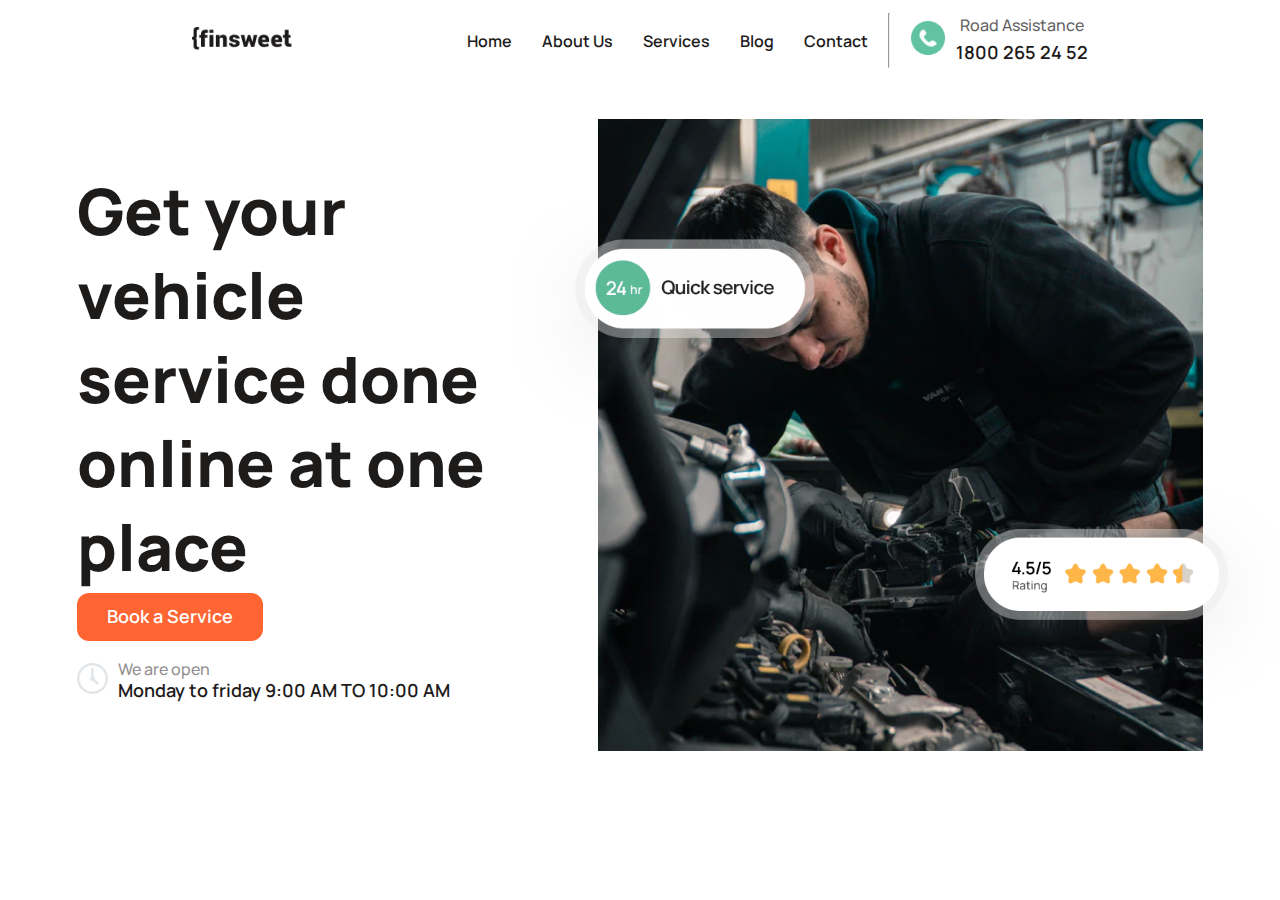
<file: Documents/TASK 2/index.html>
<!DOCTYPE html>
<html lang="en">
<head>
      <meta charset="UTF-8">
      <meta name="viewport" content="width=device-width, initial-scale=1.0">
      <link rel="preconnect" href="https://fonts.googleapis.com">
      <link rel="preconnect" href="https://fonts.gstatic.com" crossorigin>
      <link href="https://fonts.googleapis.com/css2?family=Manrope:wght@200&display=swap" rel="stylesheet">
      <link rel="stylesheet" href="style.css">
      <title>Document</title>
</head>
<body>
      <header>
            <div class="header-np">
                  <div class="header-logo">
                        <img src="./images/Logo (1).jpg" alt="logo">
                  </div>

                  <div class="header-nav">
                  
                        <nav>
                              <ul>
                                    <li><a href="#">Home</a></li>
                                    <li><a href="#">About Us</a></li>
                                    <li><a href="#">Services</a></li>
                                    <li><a href="#">Blog</a></li>
                                    <li><a href="#">Contact</a></li>
                              </ul>
                        </nav>

                        <div class="header-cont">
                              <hr>
                              <div class="cont-img">
                                    <img src="./images/Assistance Icon.jpg" alt="call-logo">
                              </div>
                              <div class="contact-num">
                                    <p class="cont-num1">Road Assistance</p>
                                    <p class="cont-num2">1800 265 24 52</p>
                              </div>
                        </div>

                  </div>
            </div>
      
      <div class="header-main">      
            <div class="hero">
                  <div class="hero-txt">
                        <p class="hero-header1">Get your vehicle service done online at one place</p>
                        <button>Book a Service</button>
                        <div class="hero-txt1">
                              <div class="txt1-img">
                                    <img src="./images/Icon.jpg" alt="icon">
                                  
                              </div>

                              <div class="txt1-2">
                                    <p class="w-o">We are open</p>
      
                                    <P class="m-f">Monday to friday 9:00 AM TO 10:00 AM</P>
                              </div>
                        </div>
                  </div>

                  <div class="hero-img">
                        <img src="./images/IMG-20230831-WA0037(1).jpg" alt="repairer">
                        <img class="hero-img1" src="./images/Service.png" alt="Services">
                        <img class="hero-img2" src="./images/Rating.png" alt="rating">
                  </div>

            </div>
      </div>
      </header>


      <footer>

      </footer>


</body>
</html>
</file>
<file: Documents/TASK 2/style.css>
*{
      margin: 0;
      padding: 0;
      box-sizing: border-box;
}



header .header-np{
      display: flex;
      justify-content: space-between;
      align-items: center;
      padding: 1% 15%;
      
}

header .header-np .header-logo{
      width: 20%;

}

header .header-np .header-logo img{
      width: 100px;
}

header .header-np .header-nav{
      display: flex;
      column-gap: 20px;
      align-items: center;
     
      
      
}

header .header-np .header-nav .header-cont{
      display: flex;
      justify-content: space-between;
      text-align: center;
}

header .header-np .header-nav .header-cont hr{
      margin-right: 18px;
}


header .header-np .header-nav .header-cont .cont-img{
      align-items: center;
      margin-top: 8px;
}

header .header-np .header-nav .header-cont .cont-img img{
     
      width: 85%;
      
}

header .header-np .header-nav .header-cont .contact-num .cont-num1{
      margin-left: 8px;
      color: #1E1B1B;
      font-size: 16px;
      font-family: Manrope;
      font-weight: 500;
      line-height: 24px;
      word-wrap: break-word;
      opacity: 0.7;
}

header .header-np .header-nav .header-cont .contact-num .cont-num2{
      margin-left: 8px;
      color: #1E1B1B;
      font-size: 18px;
      font-family: Manrope;
      font-weight: 600;
      line-height: 31.50px;
      word-wrap: break-word
}

header .header-np .header-nav nav ul{
      display: flex;
      list-style: none;
      column-gap: 30px;
}

header .header-np .header-nav nav ul li a{
      text-decoration: none;
      color: #1E1B1B;
      font-size: 16px;
      font-family: Manrope;
      font-weight: 600;
      line-height: 28px;
      width: 100%;

}

header .header-main .hero{
      display: flex;
      /* flex-direction: column; */
      justify-content: space-between;
      padding: 3% 6%;
      column-gap: 7%;

}

header .header-main .hero .hero-txt{
      align-self: center;
}



header .header-main .hero .hero-txt .hero-header1{
      color: #1E1B1B;
font-size: 64px;
font-family: Manrope;
font-weight: 800;
line-height: 84px;
word-wrap: break-word;
/* width: 40%; */

}



header .header-main .hero .hero-txt button{
      padding: 8px 30px;
      background-color: #FF6433;
      border-radius: 12px;
      border: 1px solid red solid #FF6433;
      border-width: 0;
      margin-top: 1%;
      color: white;
      font-size: 18px;
      font-family: Manrope;
      font-weight: 600;
      line-height: 31.50px;
      word-wrap: break-word
}

header .header-main .hero .hero-txt .hero-txt1{
      display: flex;
      margin-top: 5%;
      column-gap: 10px;
}

header .header-main .hero .hero-txt .hero-txt1 .txt1-img{
      /* margin-top: 2%; */
}

header .header-main .hero .hero-txt .hero-txt1 .txt1-2 .w-o{
      color: #939191;
font-size: 16px;
font-family: Manrope;
font-weight: 500;
line-height: 12px;
word-wrap: break-word;
}

header .header-main .hero .hero-txt .hero-txt1 .txt1-2 .m-f{
color: #1E1B1B;
font-size: 18px;
font-family: Manrope;
font-weight: 600;
line-height: 31.50px;
word-wrap: break-word;
}

header .header-main .hero .hero-img{
      position: relative;
}

header .header-main .hero .hero-img .hero-img1{
     position: absolute;
     top: 50px;
     left: -115px;
     background-color: transparent;
     width: 70%;

}

header .header-main .hero .hero-img .hero-img2{
      position: absolute;
      bottom: 30px;
      right: -110px;
      background-color: transparent;
      width: 70%;
 
 }
</file>
